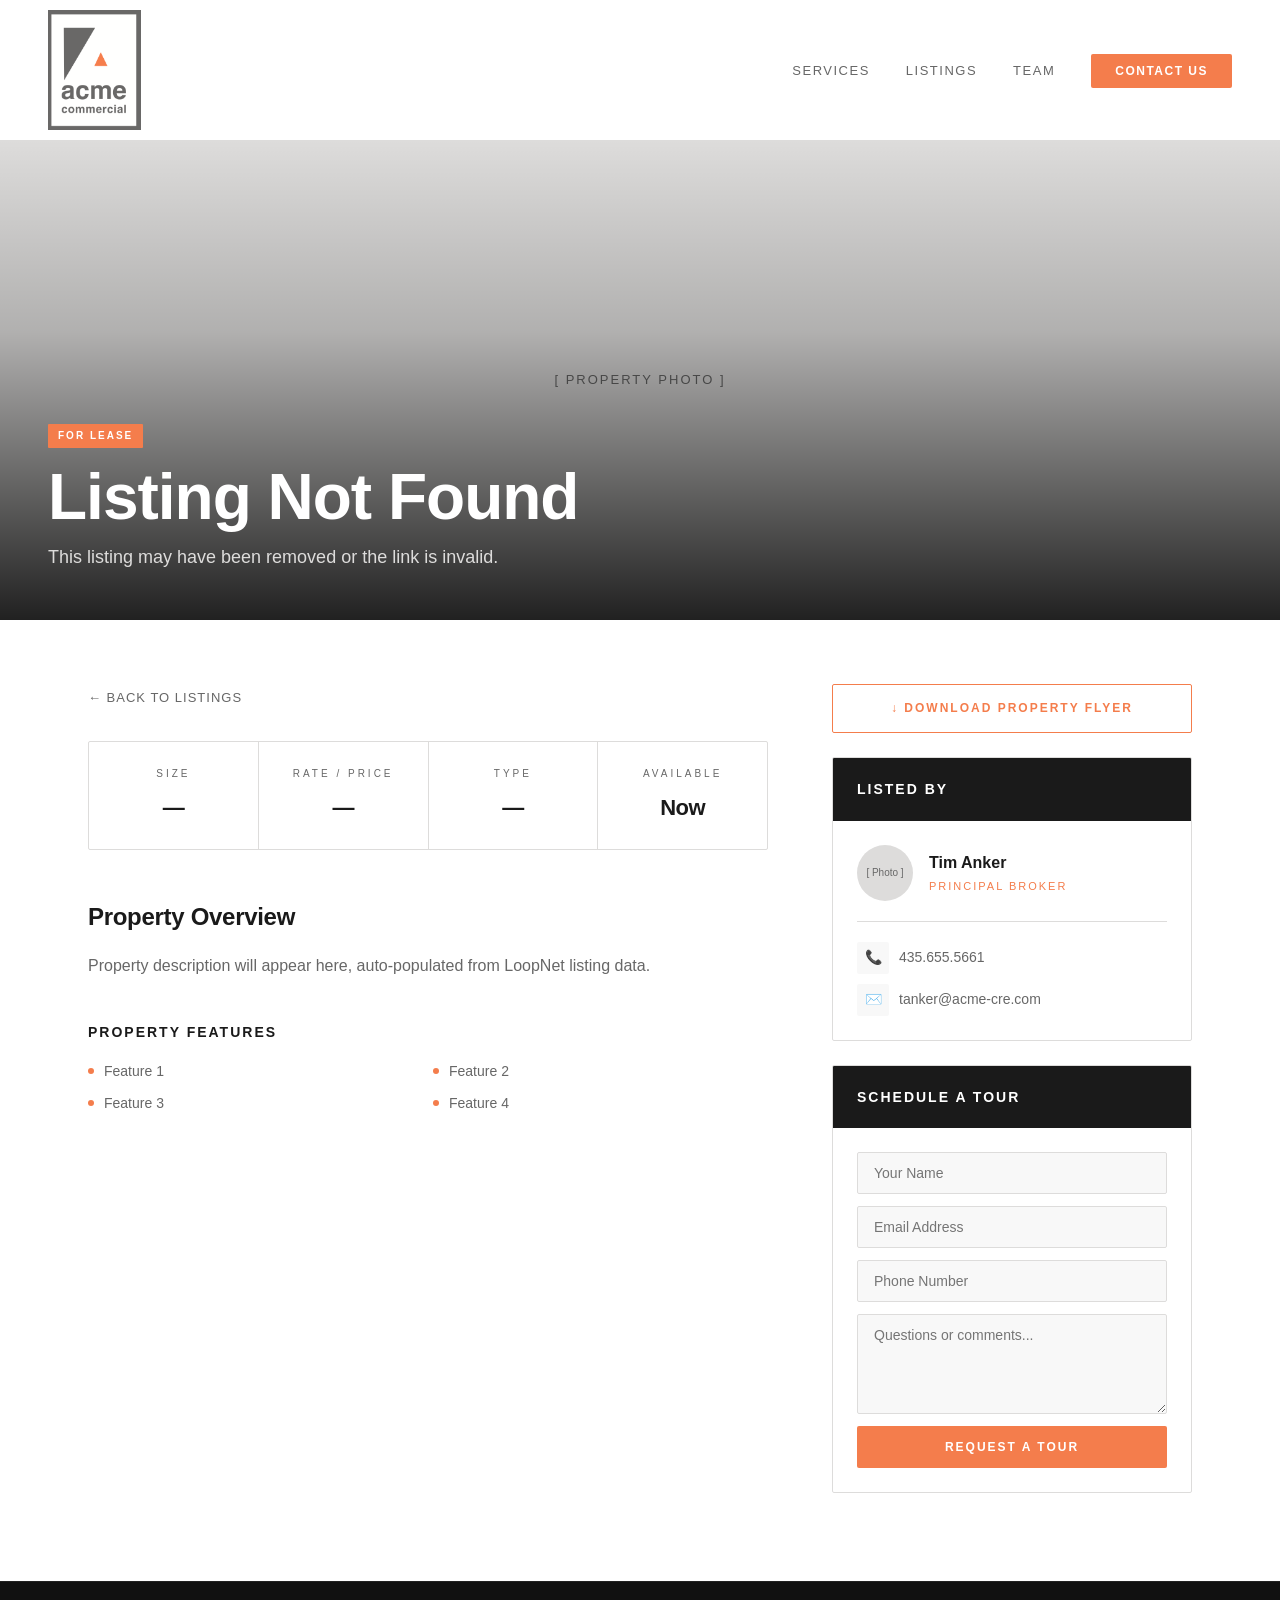
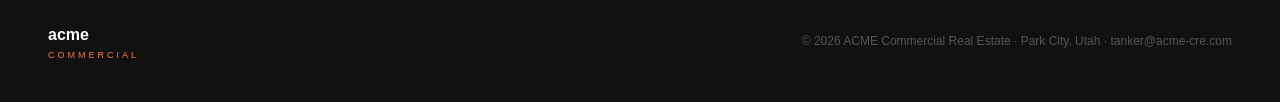
<file: listing.html>
<!DOCTYPE html>
<html lang="en">
<head>
  <meta charset="UTF-8" />
  <meta name="viewport" content="width=device-width, initial-scale=1.0" />
  <title id="page-title">Listing — ACME Commercial Real Estate</title>
  <meta name="description" id="page-desc" content="Commercial property listing from ACME Commercial Real Estate, Park City, Utah.">
  <link rel="icon" type="image/png" sizes="32x32" href="images/favicon-32.png" />
  <link rel="icon" type="image/png" sizes="16x16" href="images/favicon-16.png" />
  <link rel="apple-touch-icon" href="images/acme-logo.png" />
  <link rel="stylesheet" href="css/style.css" />
  <style>
    .listing-hero {
      margin-top: 140px;
      background: var(--black);
      min-height: 480px;
      display: flex;
      align-items: flex-end;
      position: relative;
      overflow: hidden;
    }

    .listing-hero-img {
      position: absolute;
      inset: 0;
      background: var(--light-gray);
      display: flex;
      align-items: center;
      justify-content: center;
      font-size: 13px;
      letter-spacing: 2px;
      text-transform: uppercase;
      color: var(--dark-gray);
    }

    .listing-hero-img img {
      width: 100%;
      height: 100%;
      object-fit: cover;
      opacity: 0.7;
    }

    .listing-hero-overlay {
      position: absolute;
      inset: 0;
      background: linear-gradient(to top, rgba(0,0,0,0.85) 0%, rgba(0,0,0,0.2) 60%, transparent 100%);
    }

    .listing-hero-content {
      position: relative;
      z-index: 1;
      padding: 48px;
      width: 100%;
    }

    .listing-hero-content .listing-tag {
      margin: 0 0 16px;
      display: inline-block;
    }

    .listing-hero-content h1 {
      font-size: clamp(32px, 5vw, 64px);
      font-weight: 700;
      color: var(--white);
      letter-spacing: -1px;
      line-height: 1.05;
      margin-bottom: 12px;
    }

    .listing-hero-content .hero-address {
      font-size: 18px;
      color: var(--light-gray);
      font-weight: 300;
    }

    /* Detail layout */
    .listing-body-wrap {
      max-width: 1200px;
      margin: 0 auto;
      padding: 64px 48px;
      display: grid;
      grid-template-columns: 1fr 360px;
      gap: 64px;
      align-items: start;
    }

    /* Stats bar */
    .listing-stats {
      display: flex;
      gap: 0;
      border: 1px solid var(--light-gray);
      border-radius: 2px;
      overflow: hidden;
      margin-bottom: 48px;
    }

    .listing-stat {
      flex: 1;
      padding: 24px;
      border-right: 1px solid var(--light-gray);
      text-align: center;
    }

    .listing-stat:last-child { border-right: none; }

    .listing-stat .label {
      font-size: 10px;
      letter-spacing: 3px;
      text-transform: uppercase;
      color: var(--dark-gray);
      margin-bottom: 8px;
    }

    .listing-stat .value {
      font-size: 22px;
      font-weight: 700;
      color: var(--black);
      letter-spacing: -0.5px;
    }

    /* Description */
    .listing-description h2 {
      font-size: 24px;
      font-weight: 700;
      margin-bottom: 16px;
      letter-spacing: -0.3px;
    }

    .listing-description p {
      font-size: 16px;
      color: var(--dark-gray);
      line-height: 1.8;
      margin-bottom: 24px;
    }

    .listing-features h3 {
      font-size: 14px;
      font-weight: 700;
      letter-spacing: 2px;
      text-transform: uppercase;
      margin-bottom: 16px;
      color: var(--black);
    }

    .listing-features ul {
      list-style: none;
      display: grid;
      grid-template-columns: 1fr 1fr;
      gap: 10px;
    }

    .listing-features ul li {
      font-size: 14px;
      color: var(--dark-gray);
      padding-left: 16px;
      position: relative;
    }

    .listing-features ul li::before {
      content: '';
      position: absolute;
      left: 0;
      top: 8px;
      width: 6px;
      height: 6px;
      background: var(--orange);
      border-radius: 50%;
    }

    /* Sidebar */
    .listing-sidebar {
      position: sticky;
      top: 100px;
    }

    .sidebar-card {
      border: 1px solid var(--light-gray);
      border-radius: 2px;
      overflow: hidden;
      margin-bottom: 24px;
    }

    .sidebar-card-header {
      background: var(--black);
      padding: 20px 24px;
    }

    .sidebar-card-header h3 {
      font-size: 14px;
      font-weight: 600;
      letter-spacing: 2px;
      text-transform: uppercase;
      color: var(--white);
    }

    .sidebar-card-body { padding: 24px; }

    .agent-info {
      display: flex;
      align-items: center;
      gap: 16px;
      margin-bottom: 20px;
      padding-bottom: 20px;
      border-bottom: 1px solid var(--light-gray);
    }

    .agent-photo {
      width: 56px;
      height: 56px;
      border-radius: 50%;
      background: var(--light-gray);
      display: flex;
      align-items: center;
      justify-content: center;
      font-size: 10px;
      color: var(--dark-gray);
      flex-shrink: 0;
      overflow: hidden;
    }

    .agent-photo img { width: 100%; height: 100%; object-fit: cover; }

    .agent-details h4 { font-size: 16px; font-weight: 700; margin-bottom: 2px; }
    .agent-details .agent-title { font-size: 11px; letter-spacing: 2px; text-transform: uppercase; color: var(--orange); }

    .contact-links { display: flex; flex-direction: column; gap: 10px; }

    .contact-link {
      display: flex;
      align-items: center;
      gap: 10px;
      font-size: 14px;
      color: var(--dark-gray);
      text-decoration: none;
      transition: color 0.2s;
    }

    .contact-link:hover { color: var(--orange); }

    .contact-link .icon {
      width: 32px;
      height: 32px;
      background: #f8f8f8;
      border-radius: 2px;
      display: flex;
      align-items: center;
      justify-content: center;
      font-size: 14px;
      flex-shrink: 0;
    }

    /* Inquiry form */
    .inquiry-form { display: flex; flex-direction: column; gap: 12px; }

    .inquiry-form input,
    .inquiry-form textarea {
      background: #f8f8f8;
      border: 1px solid var(--light-gray);
      color: var(--black);
      padding: 12px 16px;
      font-family: Helvetica, Arial, sans-serif;
      font-size: 14px;
      border-radius: 2px;
      outline: none;
      transition: border-color 0.2s;
      width: 100%;
    }

    .inquiry-form input:focus,
    .inquiry-form textarea:focus { border-color: var(--orange); }

    .inquiry-form textarea { height: 100px; resize: vertical; }

    .inquiry-form button {
      background: var(--orange);
      color: var(--white);
      border: none;
      padding: 14px;
      font-family: Helvetica, Arial, sans-serif;
      font-size: 12px;
      font-weight: 600;
      letter-spacing: 2px;
      text-transform: uppercase;
      border-radius: 2px;
      cursor: pointer;
      transition: background 0.2s;
    }

    .inquiry-form button:hover { background: #e06535; }

    /* Flyer download */
    .flyer-btn {
      display: flex;
      align-items: center;
      justify-content: center;
      gap: 10px;
      width: 100%;
      padding: 14px;
      border: 1px solid var(--orange);
      color: var(--orange);
      background: transparent;
      font-family: Helvetica, Arial, sans-serif;
      font-size: 12px;
      font-weight: 600;
      letter-spacing: 2px;
      text-transform: uppercase;
      border-radius: 2px;
      cursor: pointer;
      text-decoration: none;
      transition: all 0.2s;
      margin-bottom: 24px;
    }

    .flyer-btn:hover { background: var(--orange); color: var(--white); }

    /* Back link */
    .back-link {
      display: inline-flex;
      align-items: center;
      gap: 8px;
      font-size: 13px;
      color: var(--dark-gray);
      text-decoration: none;
      letter-spacing: 1px;
      text-transform: uppercase;
      margin-bottom: 32px;
      transition: color 0.2s;
    }

    .back-link:hover { color: var(--orange); }

    @media (max-width: 900px) {
      .listing-body-wrap { grid-template-columns: 1fr; gap: 40px; }
      .listing-sidebar { position: static; }
      .listing-hero-content { padding: 32px 24px; }
      .listing-stats { flex-wrap: wrap; }
      .listing-stat { min-width: 50%; }
      .listing-features ul { grid-template-columns: 1fr; }
    }
  </style>
</head>
<body>

  <!-- NAV -->
  <nav>
    <div class="nav-logo">
      <img id="nav-logo-img" src="images/acme-logo.png" alt="ACME Commercial" style="height:120px; width:auto; display:block; transition: height 0.3s ease;">
    </div>
    <ul class="nav-links">
      <li><a href="index.html#services">Services</a></li>
      <li><a href="index.html#listings">Listings</a></li>
      <li><a href="index.html#team">Team</a></li>
      <li><a href="index.html#contact" class="nav-cta">Contact Us</a></li>
    </ul>
  </nav>

  <!-- LISTING HERO -->
  <div class="listing-hero">
    <div class="listing-hero-img" id="hero-img">[ Property Photo ]</div>
    <div class="listing-hero-overlay"></div>
    <div class="listing-hero-content">
      <span class="listing-tag" id="hero-tag">For Lease</span>
      <h1 id="hero-title">Property Title</h1>
      <p class="hero-address" id="hero-address">Address, Park City, UT</p>
    </div>
  </div>

  <!-- LISTING BODY -->
  <div class="listing-body-wrap">

    <!-- Main Content -->
    <div>
      <a href="index.html#listings" class="back-link">← Back to Listings</a>

      <!-- Stats -->
      <div class="listing-stats">
        <div class="listing-stat">
          <div class="label">Size</div>
          <div class="value" id="stat-size">—</div>
        </div>
        <div class="listing-stat">
          <div class="label">Rate / Price</div>
          <div class="value" id="stat-price">—</div>
        </div>
        <div class="listing-stat">
          <div class="label">Type</div>
          <div class="value" id="stat-type">—</div>
        </div>
        <div class="listing-stat">
          <div class="label">Available</div>
          <div class="value" id="stat-available">Now</div>
        </div>
      </div>

      <!-- Description -->
      <div class="listing-description">
        <h2>Property Overview</h2>
        <p id="listing-desc">Property description will appear here, auto-populated from LoopNet listing data.</p>
      </div>

      <!-- Features -->
      <div class="listing-features" style="margin-top:40px;">
        <h3>Property Features</h3>
        <ul id="features-list">
          <li>Feature 1</li>
          <li>Feature 2</li>
          <li>Feature 3</li>
          <li>Feature 4</li>
        </ul>
      </div>
    </div>

    <!-- Sidebar -->
    <div class="listing-sidebar">

      <!-- Flyer Download -->
      <a href="#" class="flyer-btn" id="flyer-link" download>
        ↓ Download Property Flyer
      </a>
      <a href="#" class="flyer-btn" id="loopnet-link" target="_blank" rel="noopener" style="display:none; margin-top:8px; background:#f5f5f5; color:#333; border:1px solid #ddd;">
        ↗ View on LoopNet
      </a>

      <!-- Agent Card -->
      <div class="sidebar-card">
        <div class="sidebar-card-header">
          <h3>Listed By</h3>
        </div>
        <div class="sidebar-card-body">
          <div class="agent-info">
            <div class="agent-photo" id="agent-photo-wrap">[ Photo ]</div>
            <div class="agent-details">
              <h4 id="agent-name">Tim Anker</h4>
              <p class="agent-title" id="agent-title">Principal Broker</p>
            </div>
          </div>
          <div class="contact-links" id="agent-contact-links">
            <a href="tel:4356555661" class="contact-link">
              <span class="icon">📞</span>
              435.655.5661
            </a>
            <a href="mailto:tanker@acme-cre.com" class="contact-link">
              <span class="icon">✉️</span>
              tanker@acme-cre.com
            </a>
          </div>
        </div>
      </div>

      <!-- Inquiry Form -->
      <div class="sidebar-card">
        <div class="sidebar-card-header">
          <h3>Schedule a Tour</h3>
        </div>
        <div class="sidebar-card-body">
          <form class="inquiry-form" onsubmit="handleInquiry(event)">
            <input type="text" placeholder="Your Name" required />
            <input type="email" placeholder="Email Address" required />
            <input type="tel" placeholder="Phone Number" />
            <textarea placeholder="Questions or comments..."></textarea>
            <button type="submit">Request a Tour</button>
          </form>
        </div>
      </div>

    </div>
  </div>

  <!-- FOOTER -->
  <footer>
    <div class="footer-logo">
      <div class="acme">acme</div>
      <div class="commercial">commercial</div>
    </div>
    <p>© 2026 ACME Commercial Real Estate · Park City, Utah · <a href="mailto:tanker@acme-cre.com">tanker@acme-cre.com</a></p>
  </footer>

  <script>
    // Load listing data from listings.json by ID param
    const params = new URLSearchParams(window.location.search);
    const id = params.get('id');

    fetch('listings.json')
      .then(r => r.json())
      .then(data => {
        const listings = Array.isArray(data) ? data : (data.listings || []);
        const listing = listings.find(l => l.id === id);

        if (!listing) {
          document.getElementById('hero-title').textContent = 'Listing Not Found';
          document.getElementById('hero-address').textContent = 'This listing may have been removed or the link is invalid.';
          return;
        }

        // Populate page
        document.title = listing.title + ' — ACME Commercial Real Estate';
        document.getElementById('page-desc').content = listing.type + ' — ' + (listing.size || '') + ' — ' + listing.address;
        document.getElementById('hero-tag').textContent = listing.type;
        document.getElementById('hero-tag').style.background = listing.type === 'For Sale' ? '#676767' : '#F47D4C';
        document.getElementById('hero-title').textContent = listing.title;
        document.getElementById('hero-address').textContent = listing.address;
        document.getElementById('stat-size').textContent = listing.size || 'Contact';
        document.getElementById('stat-price').textContent = listing.price || 'Contact';
        document.getElementById('stat-type').textContent = listing.category || listing.propertyType || '';
        document.getElementById('stat-available').textContent = listing.available || listing.status || 'Now';
        document.getElementById('listing-desc').textContent = listing.description || '';
        document.getElementById('page-title').textContent = listing.title + ' — ACME Commercial Real Estate';

        // Hero photo
        const heroImg = document.getElementById('hero-img');
        const photoSrc = (listing.photos && listing.photos[0]) || listing.photoUrl || null;
        if (photoSrc) {
          heroImg.innerHTML = '<img src="' + photoSrc + '" alt="' + listing.title + '" style="width:100%;height:100%;object-fit:cover;display:block;">';
        } else {
          heroImg.textContent = '[ Property Photo ]';
        }

        // Features
        const featuresList = document.getElementById('features-list');
        if (listing.features && listing.features.length) {
          featuresList.innerHTML = listing.features.map(f => '<li>' + f + '</li>').join('');
        }

        // Agent card
        const brokerMap = {
          'Tim Anker':    { title: 'Principal Broker',        photo: 'images/tim-anker.jpg',    phone: '4356555661',  phoneDisplay: '435.655.5661',  email: 'tanker@acme-cre.com' },
          'David Nadler': { title: 'Principal',               photo: 'images/david-nadler.jpg', phone: null,          phoneDisplay: null,            email: 'info@acme-cre.com' },
          'Steve Hooker': { title: 'Director & Partner Broker', photo: 'images/steve-hooker.jpg', phone: '8015093560',  phoneDisplay: '801.509.3560',  email: 'shooker@acme-cre.com' }
        };
        const brokerName = listing.broker || 'Tim Anker';
        const brokerInfo = brokerMap[brokerName] || {};
        const brokerEmail = listing.brokerEmail || brokerInfo.email || 'tanker@acme-cre.com';
        const brokerRawPhone = listing.brokerPhone ? listing.brokerPhone.replace(/[^0-9]/g, '') : (brokerInfo.phone || '4356555661');
        const brokerPhoneDisplay = listing.brokerPhone || brokerInfo.phoneDisplay || '435.655.5661';
        const brokerTitle = brokerInfo.title || 'Broker';
        const brokerPhoto = brokerInfo.photo || null;

        document.getElementById('agent-name').textContent = brokerName;
        document.getElementById('agent-title').textContent = brokerTitle;
        const photoWrap = document.getElementById('agent-photo-wrap');
        if (brokerPhoto) {
          photoWrap.innerHTML = '<img src="' + brokerPhoto + '" alt="' + brokerName + '">';
        } else {
          photoWrap.textContent = brokerName.split(' ').map(n => n[0]).join('');
        }
        const contactLinks = document.getElementById('agent-contact-links');
        contactLinks.innerHTML = '';
        if (brokerRawPhone) {
          contactLinks.innerHTML += '<a href="tel:' + brokerRawPhone + '" class="contact-link"><span class="icon">📞</span>' + brokerPhoneDisplay + '</a>';
        }
        if (brokerEmail) {
          contactLinks.innerHTML += '<a href="mailto:' + brokerEmail + '" class="contact-link"><span class="icon">✉️</span>' + brokerEmail + '</a>';
        }

        // Flyer link
        const flyerBtn = document.getElementById('flyer-link');
        if (listing.flyerUrl) {
          flyerBtn.href = listing.flyerUrl;
          flyerBtn.style.display = 'flex';
        } else {
          flyerBtn.style.display = 'none';
        }
        if (listing.loopnetUrl) {
          const ln = document.getElementById('loopnet-link');
          ln.href = listing.loopnetUrl;
          ln.style.display = 'block';
        }
      })
      .catch(err => {
        console.error('Failed to load listings:', err);
      });



    function handleInquiry(e) {
      e.preventDefault();
      alert('Thank you! Tim will be in touch shortly.');
      e.target.reset();
    }

    // Shrinking nav on scroll
    const nav = document.querySelector('nav');
    const logoImg = document.getElementById('nav-logo-img');
    window.addEventListener('scroll', () => {
      if (window.scrollY > 50) {
        nav.classList.add('scrolled');
        logoImg.style.height = '52px';
      } else {
        nav.classList.remove('scrolled');
        logoImg.style.height = '120px';
      }
    });
  </script>

</body>
</html>
</file>
<file: css/style.css>
/* ACME Commercial — Brand Colors
   Orange:     #F47D4C
   Dark Gray:  #676767
   Light Gray: #DDDCDB
   Font:       Helvetica
*/

*, *::before, *::after { box-sizing: border-box; margin: 0; padding: 0; }

:root {
  --orange:     #F47D4C;
  --dark-gray:  #676767;
  --light-gray: #DDDCDB;
  --white:      #ffffff;
  --black:      #1a1a1a;
}

html { scroll-behavior: smooth; }

body {
  font-family: Helvetica, Arial, sans-serif;
  color: var(--black);
  background: var(--white);
  line-height: 1.6;
}

/* ─── NAV ─── */
nav {
  position: fixed;
  top: 0; left: 0; right: 0;
  z-index: 100;
  background: var(--white);
  border-bottom: 1px solid transparent;
  display: flex;
  align-items: center;
  justify-content: space-between;
  padding: 0 48px;
  height: 140px;
  transition: height 0.3s ease, border-color 0.3s ease, box-shadow 0.3s ease;
}

nav.scrolled {
  height: 80px;
  border-bottom-color: var(--light-gray);
  box-shadow: 0 2px 16px rgba(0,0,0,0.06);
}

.nav-logo {
  display: flex;
  flex-direction: column;
  line-height: 1.1;
  transition: all 0.3s ease;
}

.nav-logo .acme {
  font-size: 22px;
  font-weight: 700;
  letter-spacing: -0.5px;
  color: var(--black);
}

.nav-logo .commercial {
  font-size: 11px;
  font-weight: 400;
  letter-spacing: 3px;
  text-transform: uppercase;
  color: var(--orange);
}

.nav-links {
  display: flex;
  gap: 36px;
  list-style: none;
}

.nav-links a {
  text-decoration: none;
  font-size: 13px;
  font-weight: 500;
  letter-spacing: 1.5px;
  text-transform: uppercase;
  color: var(--dark-gray);
  transition: color 0.2s;
}

.nav-links a:hover { color: var(--orange); }

.nav-cta {
  background: var(--orange);
  color: var(--white) !important;
  padding: 10px 24px;
  border-radius: 2px;
  letter-spacing: 1.5px;
  font-size: 12px !important;
  font-weight: 600 !important;
  transition: background 0.2s !important;
}

.nav-cta:hover { background: #e06535 !important; color: var(--white) !important; }

/* ─── HERO ─── */
#hero {
  margin-top: 140px;
  min-height: 90vh;
  background: var(--black);
  display: flex;
  align-items: center;
  justify-content: center;
  text-align: center;
  position: relative;
  overflow: hidden;
}

.hero-bg {
  position: absolute;
  inset: 0;
  background: linear-gradient(135deg, #1a1a1a 0%, #2d2d2d 50%, #1a1a1a 100%);
}

.hero-accent {
  position: absolute;
  bottom: 0; left: 0; right: 0;
  height: 4px;
  background: var(--orange);
}

.hero-content {
  position: relative;
  z-index: 1;
  max-width: 800px;
  padding: 0 24px;
}

.hero-eyebrow {
  font-size: 11px;
  font-weight: 500;
  letter-spacing: 4px;
  text-transform: uppercase;
  color: var(--orange);
  margin-bottom: 24px;
}

.hero-title {
  font-size: clamp(42px, 6vw, 80px);
  font-weight: 700;
  color: var(--white);
  line-height: 1.05;
  letter-spacing: -1px;
  margin-bottom: 24px;
}

.hero-title span { color: var(--orange); }

.hero-sub {
  font-size: 18px;
  color: var(--light-gray);
  max-width: 540px;
  margin: 0 auto 40px;
  font-weight: 300;
}

.btn-primary {
  display: inline-block;
  background: var(--orange);
  color: var(--white);
  text-decoration: none;
  padding: 16px 40px;
  font-size: 13px;
  font-weight: 600;
  letter-spacing: 2px;
  text-transform: uppercase;
  border-radius: 2px;
  transition: background 0.2s, transform 0.2s;
}

.btn-primary:hover { background: #e06535; transform: translateY(-1px); }

.btn-secondary {
  display: inline-block;
  border: 1px solid var(--light-gray);
  color: var(--light-gray);
  text-decoration: none;
  padding: 16px 40px;
  font-size: 13px;
  font-weight: 500;
  letter-spacing: 2px;
  text-transform: uppercase;
  border-radius: 2px;
  margin-left: 16px;
  transition: border-color 0.2s, color 0.2s;
}

.btn-secondary:hover { border-color: var(--orange); color: var(--orange); }

/* ─── STATS ─── */
#stats {
  background: var(--orange);
  padding: 48px;
  display: flex;
  justify-content: center;
  gap: 80px;
  flex-wrap: wrap;
}

.stat {
  text-align: center;
  color: var(--white);
}

.stat-number {
  font-size: 48px;
  font-weight: 700;
  line-height: 1;
  letter-spacing: -1px;
}

.stat-label {
  font-size: 11px;
  letter-spacing: 2px;
  text-transform: uppercase;
  margin-top: 8px;
  opacity: 0.85;
}

/* ─── SECTIONS ─── */
section { padding: 96px 48px; }

.section-eyebrow {
  font-size: 11px;
  font-weight: 600;
  letter-spacing: 4px;
  text-transform: uppercase;
  color: var(--orange);
  margin-bottom: 16px;
}

.section-title {
  font-size: clamp(32px, 4vw, 52px);
  font-weight: 700;
  letter-spacing: -0.5px;
  line-height: 1.1;
  margin-bottom: 24px;
  color: var(--black);
}

.section-body {
  font-size: 17px;
  color: var(--dark-gray);
  max-width: 600px;
  line-height: 1.75;
}

/* ─── SERVICES ─── */
#services { background: #f8f8f8; }

.services-grid {
  display: grid;
  grid-template-columns: repeat(auto-fit, minmax(260px, 1fr));
  gap: 32px;
  margin-top: 56px;
  max-width: 1200px;
  margin-left: auto;
  margin-right: auto;
}

.service-card {
  background: var(--white);
  border: 1px solid var(--light-gray);
  padding: 40px 32px;
  border-radius: 2px;
  transition: border-color 0.2s, transform 0.2s;
}

.service-card:hover { border-color: var(--orange); transform: translateY(-4px); }

.service-icon {
  width: 40px;
  height: 40px;
  background: var(--orange);
  border-radius: 2px;
  margin-bottom: 24px;
  display: flex;
  align-items: center;
  justify-content: center;
}

.service-icon svg { width: 20px; height: 20px; fill: white; }

.service-card h3 {
  font-size: 18px;
  font-weight: 700;
  margin-bottom: 12px;
  letter-spacing: -0.3px;
}

.service-card p { font-size: 15px; color: var(--dark-gray); line-height: 1.7; }

/* ─── LISTINGS ─── */
#listings { max-width: 1200px; margin: 0 auto; }

.listings-header {
  display: flex;
  justify-content: space-between;
  align-items: flex-end;
  margin-bottom: 48px;
  flex-wrap: wrap;
  gap: 16px;
}

.listings-grid {
  display: grid;
  grid-template-columns: repeat(auto-fit, minmax(320px, 1fr));
  gap: 28px;
}

.listing-card {
  border: 1px solid var(--light-gray);
  border-radius: 2px;
  overflow: hidden;
  transition: box-shadow 0.2s, transform 0.2s;
}

.listing-card:hover { box-shadow: 0 8px 32px rgba(0,0,0,0.1); transform: translateY(-4px); }

.listing-img {
  width: 100%;
  height: 200px;
  background: var(--light-gray);
  display: flex;
  align-items: center;
  justify-content: center;
  font-size: 12px;
  letter-spacing: 2px;
  text-transform: uppercase;
  color: var(--dark-gray);
}

.listing-tag {
  display: inline-block;
  background: var(--orange);
  color: white;
  font-size: 10px;
  font-weight: 600;
  letter-spacing: 2px;
  text-transform: uppercase;
  padding: 4px 10px;
  border-radius: 1px;
  margin: 20px 20px 0;
}

.listing-body { padding: 16px 20px 24px; }

.listing-body h3 { font-size: 18px; font-weight: 700; margin-bottom: 6px; }

.listing-body .address { font-size: 13px; color: var(--dark-gray); margin-bottom: 16px; }

.listing-details {
  display: flex;
  gap: 20px;
  font-size: 13px;
  color: var(--dark-gray);
  border-top: 1px solid var(--light-gray);
  padding-top: 16px;
}

.listing-details span { font-weight: 600; color: var(--black); }

/* ─── TEAM ─── */
#team { background: #f8f8f8; }

.team-grid {
  display: grid;
  grid-template-columns: repeat(auto-fit, minmax(280px, 1fr));
  gap: 32px;
  margin-top: 56px;
  max-width: 900px;
}

.team-card {
  background: var(--white);
  border: 1px solid var(--light-gray);
  border-radius: 2px;
  overflow: hidden;
  transition: transform 0.2s;
}

.team-card:hover { transform: translateY(-4px); }

.team-photo {
  width: 100%;
  height: 280px;
  background: var(--light-gray);
  display: flex;
  align-items: center;
  justify-content: center;
  font-size: 12px;
  letter-spacing: 2px;
  text-transform: uppercase;
  color: var(--dark-gray);
}

.team-info { padding: 28px; }

.team-info h3 { font-size: 20px; font-weight: 700; margin-bottom: 4px; }

.team-info .title {
  font-size: 11px;
  letter-spacing: 2px;
  text-transform: uppercase;
  color: var(--orange);
  margin-bottom: 16px;
}

.team-info p { font-size: 14px; color: var(--dark-gray); line-height: 1.7; }

.team-contact {
  margin-top: 20px;
  padding-top: 20px;
  border-top: 1px solid var(--light-gray);
  font-size: 13px;
  color: var(--dark-gray);
}

.team-contact a { color: var(--orange); text-decoration: none; }

/* ─── CONTACT ─── */
#contact { background: var(--black); color: var(--white); }

.contact-grid {
  display: grid;
  grid-template-columns: 1fr 1fr;
  gap: 80px;
  max-width: 1000px;
  align-items: start;
}

#contact .section-title { color: var(--white); }
#contact .section-body { color: var(--light-gray); }

.contact-details { margin-top: 40px; }

.contact-item {
  margin-bottom: 24px;
}

.contact-item .label {
  font-size: 10px;
  letter-spacing: 3px;
  text-transform: uppercase;
  color: var(--orange);
  margin-bottom: 4px;
}

.contact-item .value {
  font-size: 16px;
  color: var(--white);
}

.contact-item a { color: var(--white); text-decoration: none; }
.contact-item a:hover { color: var(--orange); }

.contact-form { display: flex; flex-direction: column; gap: 16px; }

.contact-form input,
.contact-form textarea,
.contact-form select {
  background: #2a2a2a;
  border: 1px solid #3a3a3a;
  color: var(--white);
  padding: 14px 18px;
  font-family: Helvetica, Arial, sans-serif;
  font-size: 14px;
  border-radius: 2px;
  outline: none;
  transition: border-color 0.2s;
  width: 100%;
}

.contact-form input::placeholder,
.contact-form textarea::placeholder { color: #666; }

.contact-form input:focus,
.contact-form textarea:focus { border-color: var(--orange); }

.contact-form textarea { height: 120px; resize: vertical; }

.contact-form button {
  background: var(--orange);
  color: var(--white);
  border: none;
  padding: 16px;
  font-family: Helvetica, Arial, sans-serif;
  font-size: 12px;
  font-weight: 600;
  letter-spacing: 2px;
  text-transform: uppercase;
  border-radius: 2px;
  cursor: pointer;
  transition: background 0.2s;
}

.contact-form button:hover { background: #e06535; }

/* ─── FOOTER ─── */
footer {
  background: #111;
  padding: 40px 48px;
  display: flex;
  justify-content: space-between;
  align-items: center;
  flex-wrap: wrap;
  gap: 16px;
  border-top: 1px solid #222;
}

.footer-logo .acme { font-size: 16px; font-weight: 700; color: var(--white); }
.footer-logo .commercial { font-size: 9px; letter-spacing: 3px; text-transform: uppercase; color: var(--orange); }

footer p { font-size: 12px; color: #555; }

footer a { color: #555; text-decoration: none; }
footer a:hover { color: var(--orange); }

/* ─── FILTER BUTTONS ─── */
.filter-btn {
  background: var(--white);
  border: 1px solid var(--light-gray);
  color: var(--dark-gray);
  padding: 8px 20px;
  font-family: Helvetica, Arial, sans-serif;
  font-size: 12px;
  font-weight: 600;
  letter-spacing: 1.5px;
  text-transform: uppercase;
  border-radius: 2px;
  cursor: pointer;
  transition: all 0.2s;
}
.filter-btn:hover { border-color: var(--orange); color: var(--orange); }
.filter-btn.active { background: var(--orange); border-color: var(--orange); color: var(--white); }

/* ─── RESPONSIVE ─── */
@media (max-width: 768px) {
  nav { padding: 0 24px; }
  .nav-links { display: none; }
  section { padding: 64px 24px; }
  #stats { gap: 40px; padding: 40px 24px; }
  .contact-grid { grid-template-columns: 1fr; gap: 48px; }
  footer { flex-direction: column; text-align: center; }
  .hero-content { padding: 0 16px; }
  .btn-secondary { margin-left: 0; margin-top: 12px; }
}
</file>
